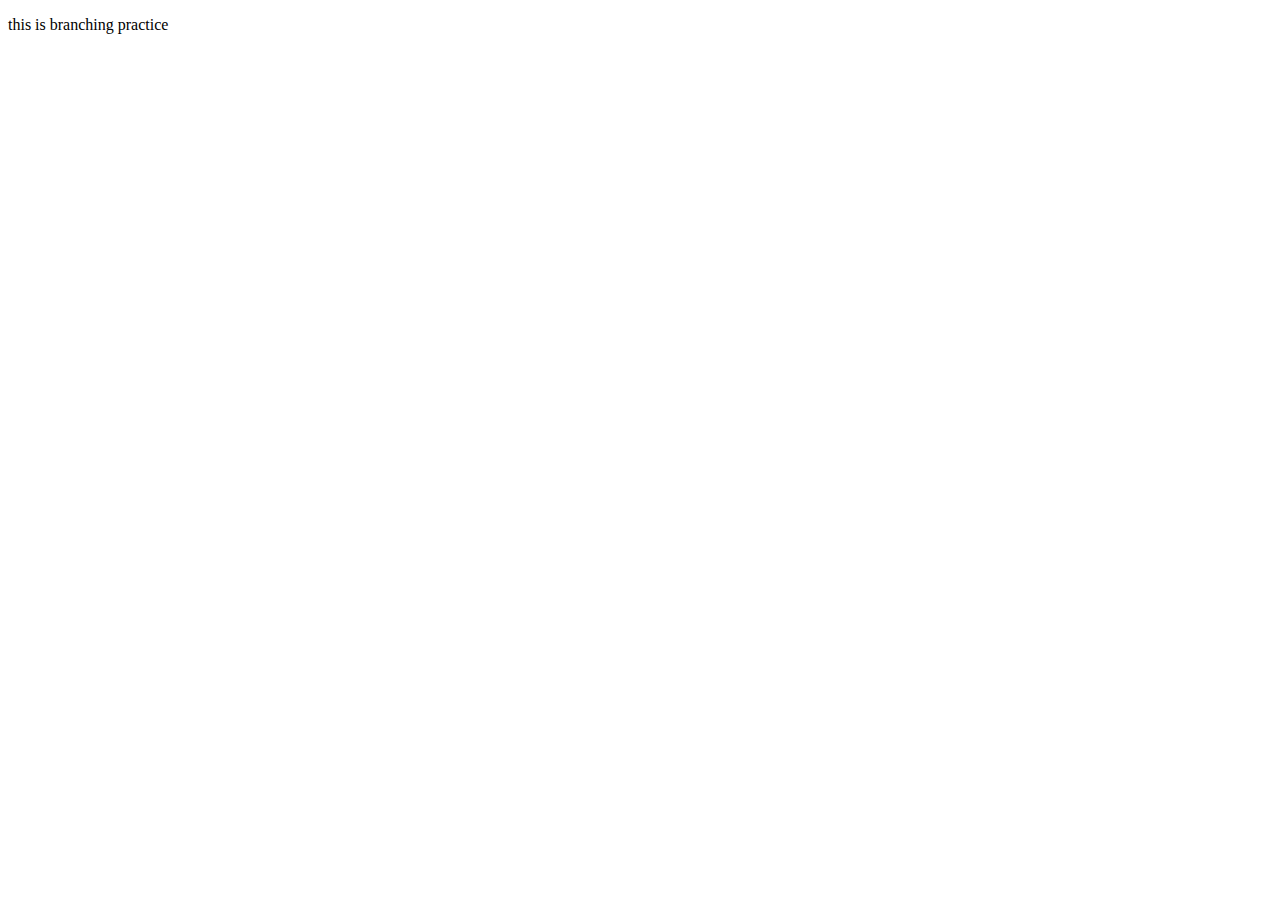
<file: index.html>
<!DOCTYPE html>
<html lang="en">
<head>
  <meta charset="UTF-8">
  <meta name="viewport" content="width=device-width, initial-scale=1.0">
  <title>Document</title>
</head>
<body>
  <p>this is branching practice</p>
</body>
</html>
</file>
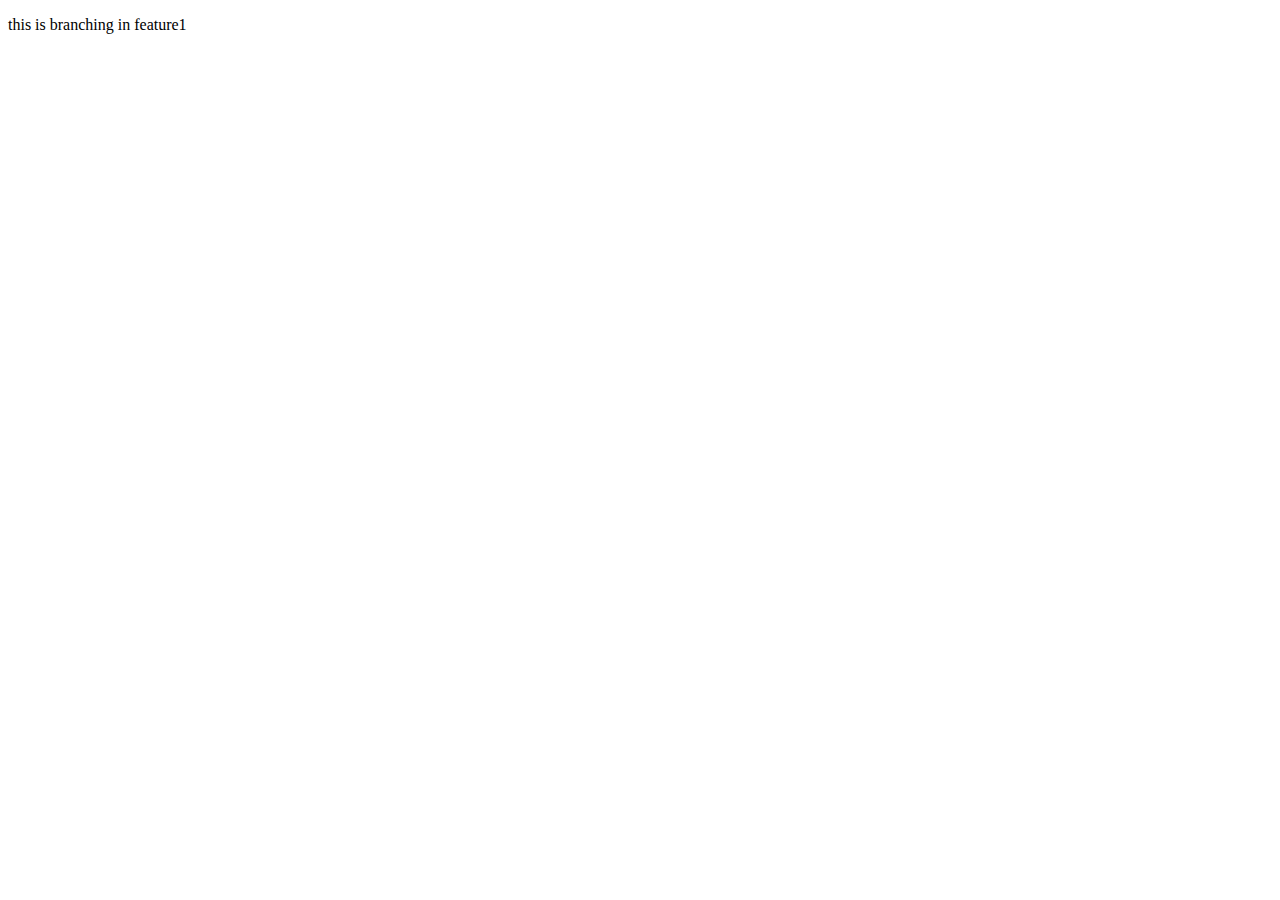
<file: index2.html>
<!DOCTYPE html>
<html lang="en">
<head>
  <meta charset="UTF-8">
  <meta name="viewport" content="width=device-width, initial-scale=1.0">
  <title>Document</title>
</head>
<body>
  <p>this is branching in feature1</p>
  
</body>
</html>
</file>
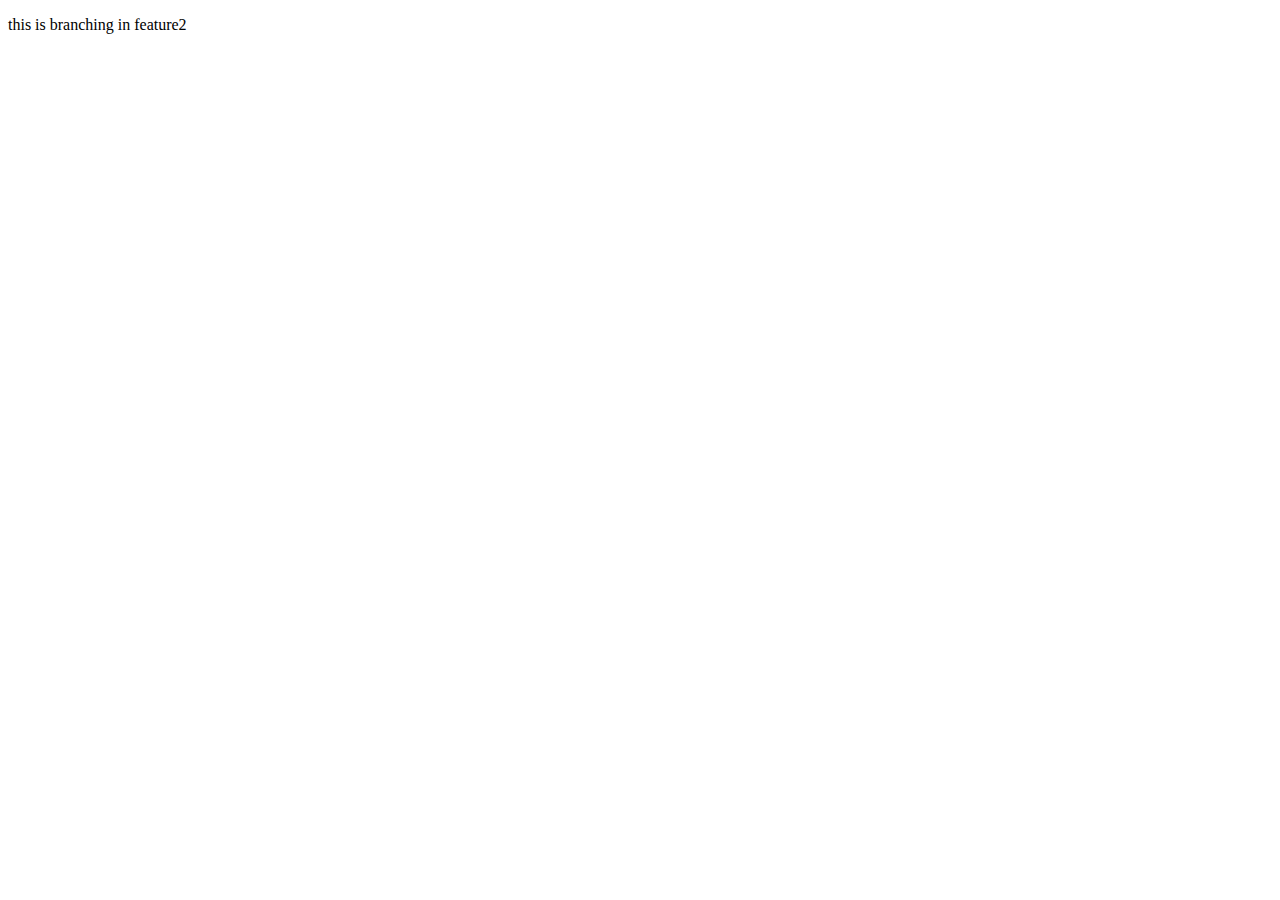
<file: index3.html>
<!DOCTYPE html>
<html lang="en">
<head>
  <meta charset="UTF-8">
  <meta name="viewport" content="width=device-width, initial-scale=1.0">
  <title>Document</title>
</head>
<body>
  <p>this is branching in feature2
  </p>
  
</body>
</html>
</file>
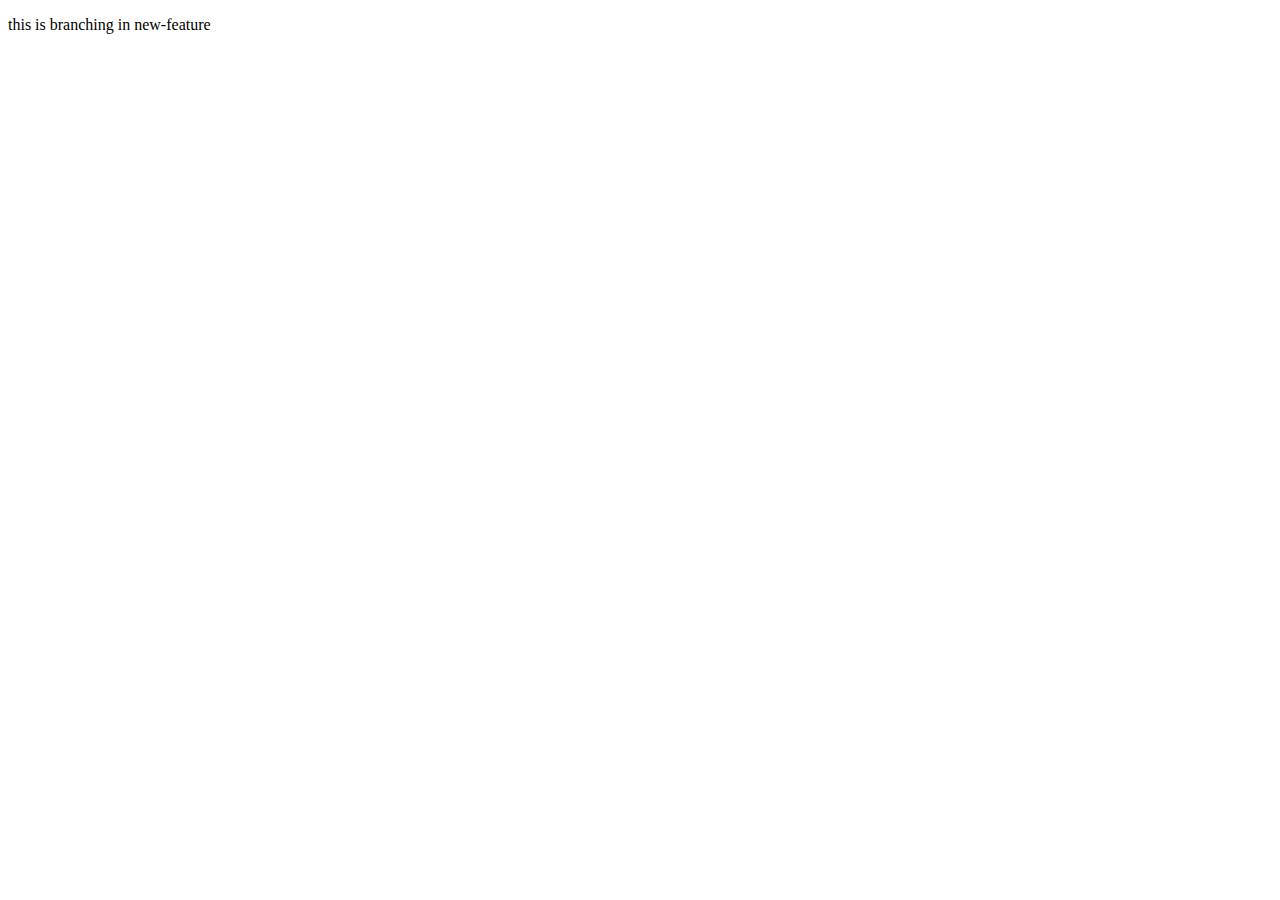
<file: index4.html>
<!DOCTYPE html>
<html lang="en">
<head>
  <meta charset="UTF-8">
  <meta name="viewport" content="width=device-width, initial-scale=1.0">
  <title>Document</title>
</head>
<body>
  <p>this is branching in new-feature</p>
</body>
</html>
</file>
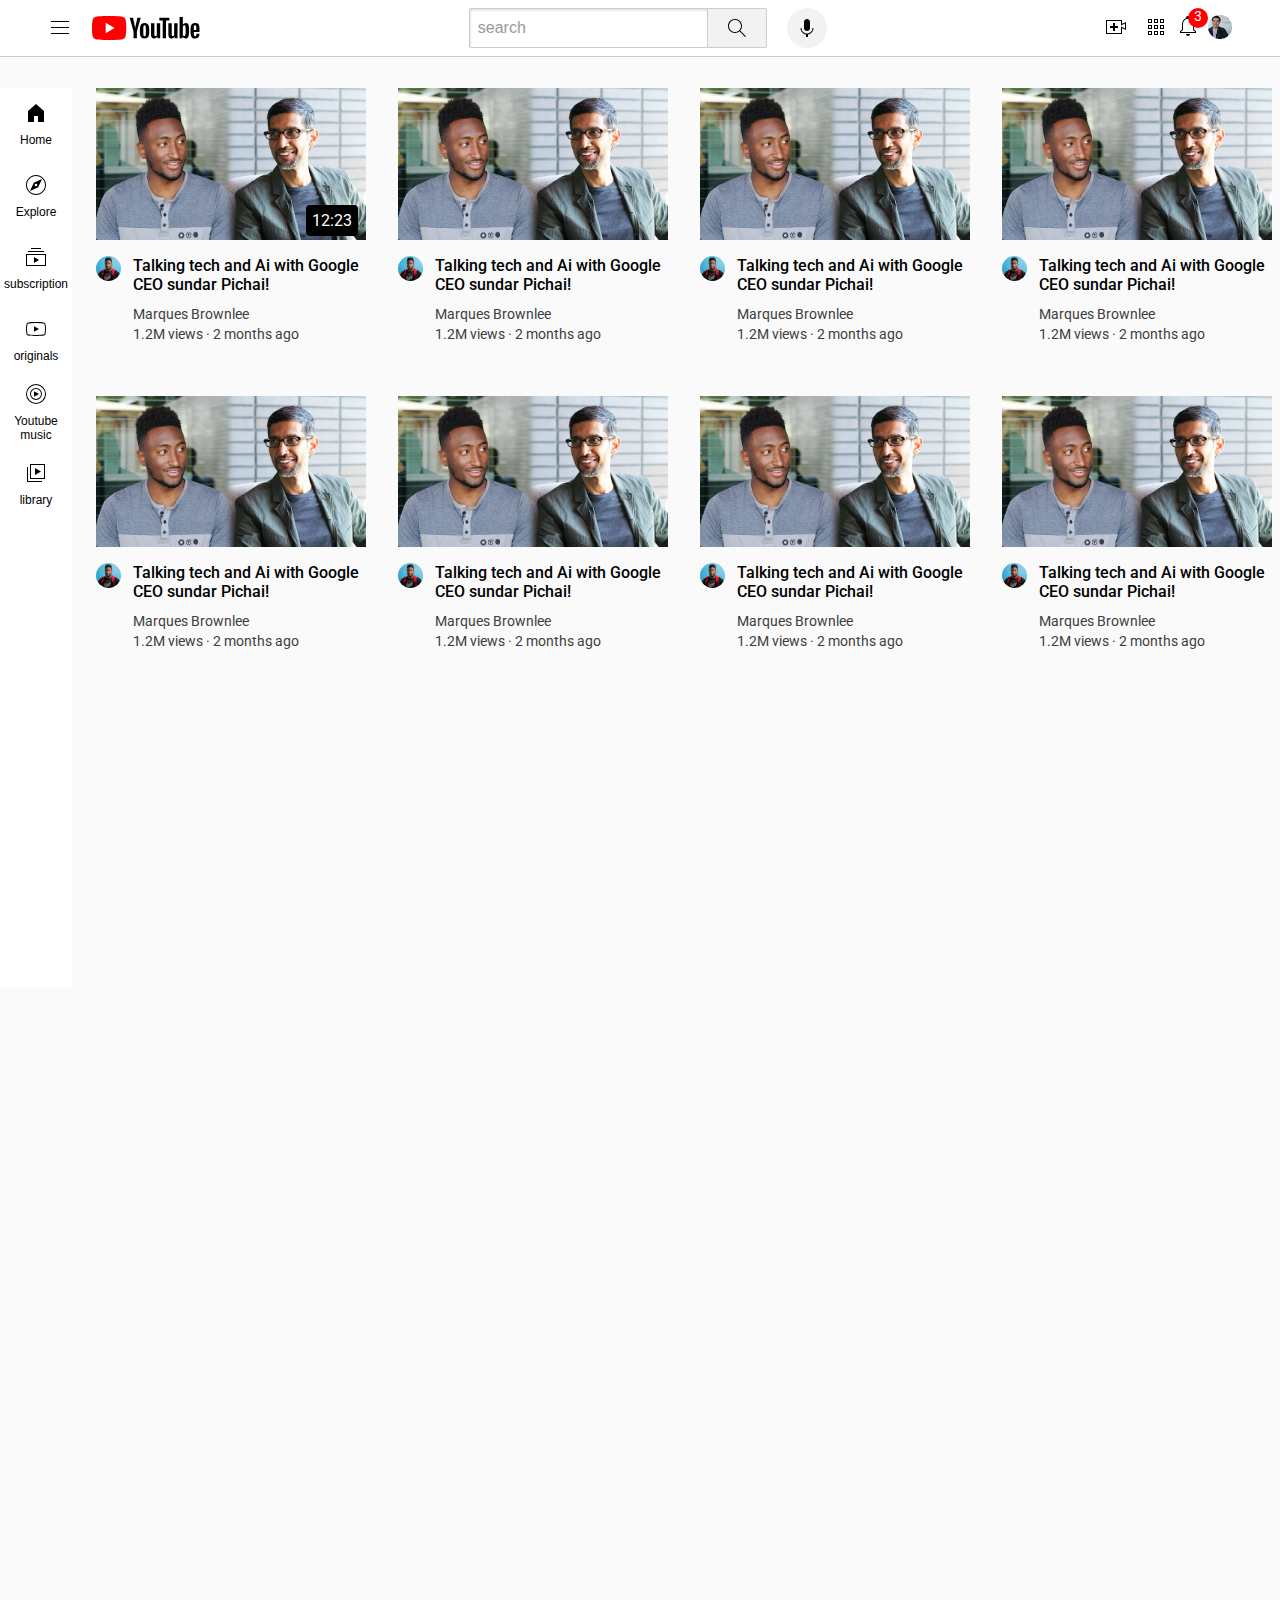
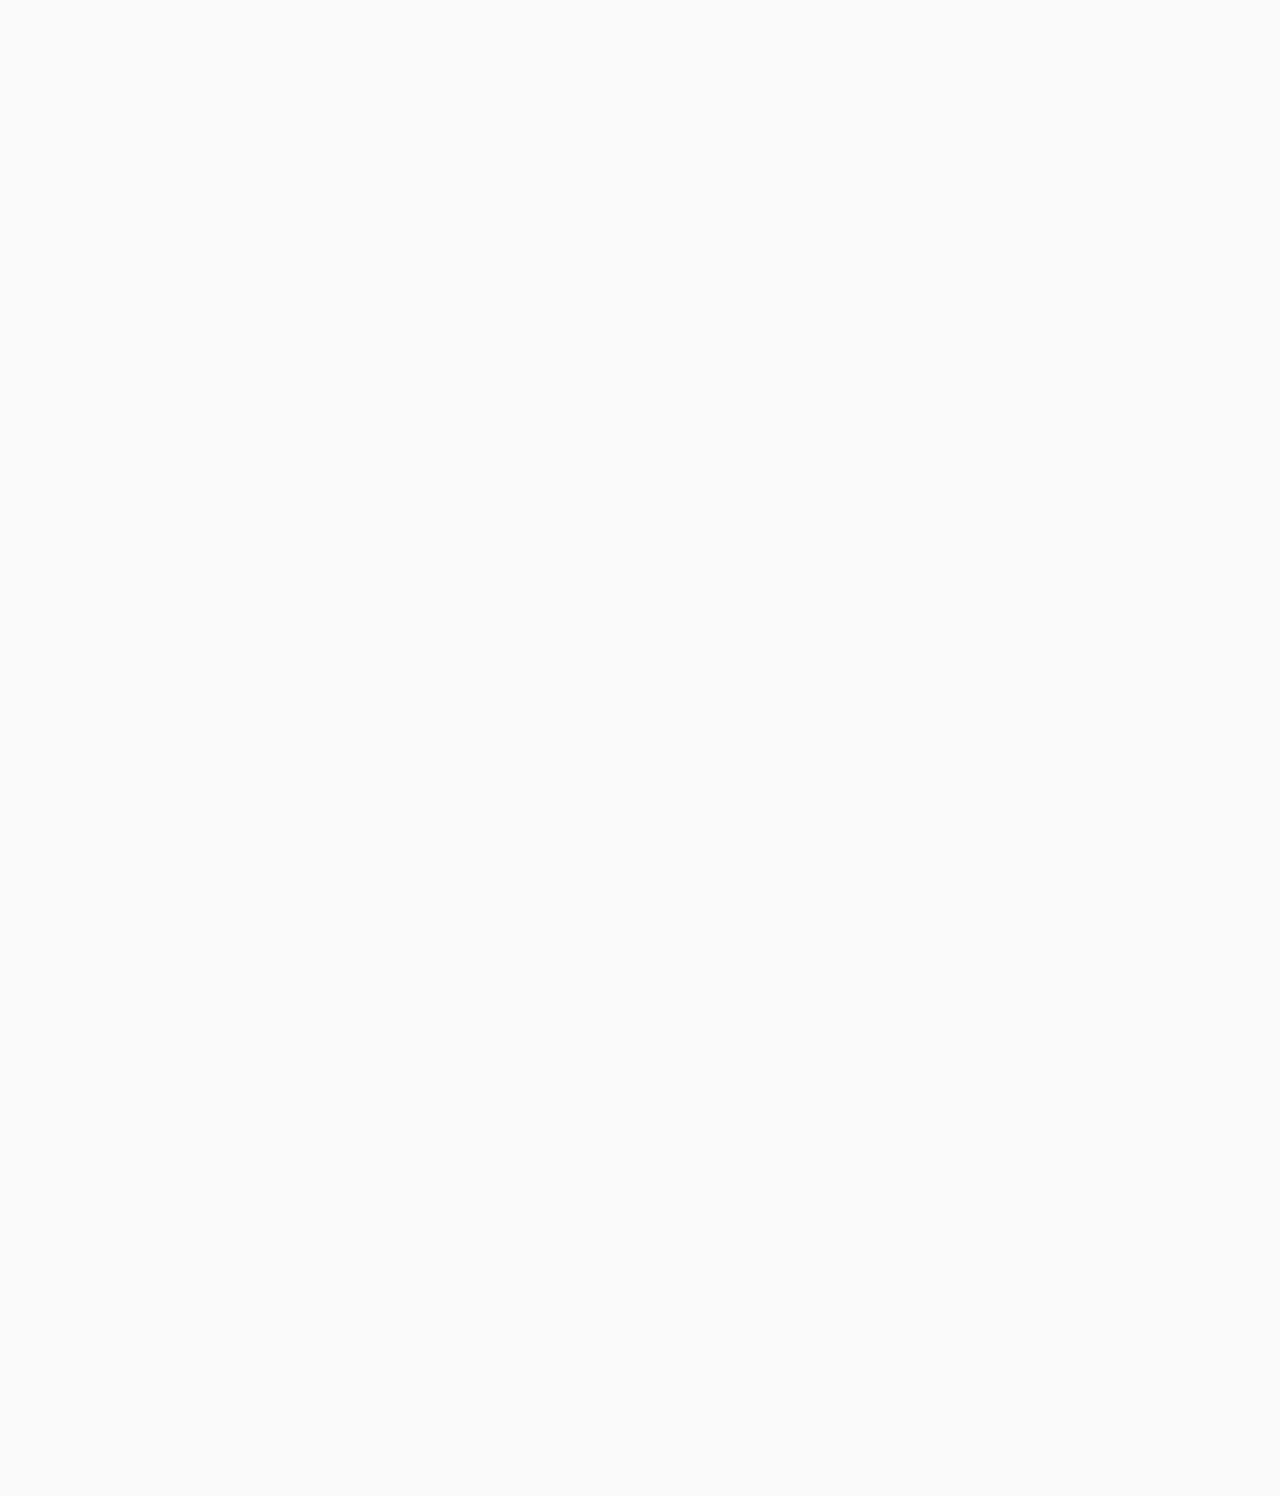
<file: youtube.html>
<!doctype html>
<html>
  <head>
    <meta charset="UTF-8">
    <meta name="author" content="sundar">
    <meta name="viewport" content="width=device-width,initial-scale=1.0">
    <link rel="preconnect" href="https://fonts.googleapis.com">
<link rel="preconnect" href="https://fonts.gstatic.com" crossorigin>
<link href="https://fonts.googleapis.com/css2?family=Roboto:ital,wght@0,100;0,300;0,400;0,500;0,700;0,900;1,100;1,300;1,400;1,500;1,700;1,900&display=swap" rel="stylesheet">
    <title>Youtube-clone</title>
    <link rel="stylesheet" href="header.css">
    <link rel="stylesheet" href="video-section.css">
    <link rel="stylesheet" href="left-navbar.css">
    <Style>
      body{
        height:3000px;
        padding-top:80px;
        padding-left:88px;
        background-color: hsl(0,0%,98%);
      }
    </Style>
  </head>
  <body>
    <div class="header">
      <div class="left-section">
        <button class="menu">
          <img class="menu-icon" src="/images/hamburger-menu.svg">
        </button>
        <img src="images/youtube-logo.svg" class="youtube-logo">
      </div>
      <div class="middle-section">
        <input type="text" placeholder="search" class="search-bar">
        <button class="search">
          <img class="search-icon" src="images/search.svg">
          <div class="tooltip-search">search</div>
        </button>
  
        <button class="audio">
          <img src="images/voice-search-icon.svg" class="audio-icon">
          <div class="tooltip-audio">Search by audio</div>

        </button>
      </div>
      <div class="right-section">
        <button class="upload">
          <img src="images/upload.svg" class="upload-icon">
        </button><button class="apps">
          <img src="images/youtube-apps.svg" class="apps-icon">
        </button>
        <div class="notification">
          <img src="images/notifications.svg" class="notification-icon">
          <P>3</P>
        </div><button class="my-channel">
          <img src="images/my-channel.jpeg" class="my-channel-icon">
        </button>
      </div>
    </div>
    <div class="left-navbar">
      <div class="sidebar"><img src="/images/home.svg" class="home-icon">
        <p>Home</p></div>
      <div class="sidebar"><img src="/images/explore.svg" class="home-icon">
        <p>Explore</p></div>
      <div class="sidebar"><img src="/images/subscriptions.svg" class="home-icon">
        <p>subscription</p></div>
      <div class="sidebar">    <img src="/images/originals.svg" class="home-icon">
        <p>originals</p></div>
      <div class="sidebar"> <img src="/images/youtube-music.svg" class="home-icon">
        <p>Youtube music</p></div>
      <div class="sidebar"><img src="/images/library.svg" class="home-icon">
        <p>library</p></div>
      
  
  
    
    </div>

    <div class="video-section">
      <div class="video-preview">
        <div class="thumbnail-div">
       <img class="thumbnail" src="images/thumbnail-1.webp" alt="thumbnail" height="300px" width="300px">
       <div class="time" >12:23</div>
       </div>
       <div class="video-preview-body">
        <div class="channel">
          <img class="channel-icon" src="/images/channel-1.jpeg">
          <div class="tooltip-channel">
            <img class="channel-icon-tooltip" src="/images/channel-1.jpeg">
            <div class="right-section-tooltip">
              <p class="youtuber-name" >Marques Brownlee</p>
              <P class="subs">5M subscribers</P>
            </div>
          </div>
        </div>
        <div class="video-preview-info">
          <p class="video-preview-title">Talking tech and Ai with Google CEO sundar Pichai!</p>
          <p class="video-preview-channel-name">Marques Brownlee</p>
          <p class="video-preview-video-status">1.2M views &#183; 2 months ago </p>
        </div>
       </div>
      </div>

      <div class="video-preview">
        <img class="thumbnail" src="images/thumbnail-1.webp" alt="thumbnail" height="300px" width="300px">
        <div class="video-preview-body">
         <div class="channel">
           <img class="channel-icon" src="/images/channel-1.jpeg">
         </div>
         <div class="video-preview-info">
           <p class="video-preview-title">Talking tech and Ai with Google CEO sundar Pichai!</p>
           <p class="video-preview-channel-name">Marques Brownlee</p>
           <p class="video-preview-video-status">1.2M views &#183; 2 months ago </p>
         </div>
        </div>
       </div>
    
    <div class="video-preview">
      <img class="thumbnail" src="images/thumbnail-1.webp" alt="thumbnail" height="300px" width="300px">
      <div class="video-preview-body">
       <div class="channel">
         <img class="channel-icon" src="/images/channel-1.jpeg">
       </div>
       <div class="video-preview-info">
         <p class="video-preview-title">Talking tech and Ai with Google CEO sundar Pichai!</p>
         <p class="video-preview-channel-name">Marques Brownlee</p>
         <p class="video-preview-video-status">1.2M views &#183; 2 months ago </p>
       </div>
      </div>
     </div>
     <div class="video-preview">
      <img class="thumbnail" src="images/thumbnail-1.webp" alt="thumbnail" height="300px" width="300px">
      <div class="video-preview-body">
       <div class="channel">
         <img class="channel-icon" src="/images/channel-1.jpeg">
       </div>
       <div class="video-preview-info">
         <p class="video-preview-title">Talking tech and Ai with Google CEO sundar Pichai!</p>
         <p class="video-preview-channel-name">Marques Brownlee</p>
         <p class="video-preview-video-status">1.2M views &#183; 2 months ago </p>
       </div>
      </div>
     </div>

     <div class="video-preview">
      <img class="thumbnail" src="images/thumbnail-1.webp" alt="thumbnail" height="300px" width="300px">
      <div class="video-preview-body">
       <div class="channel">
         <img class="channel-icon" src="/images/channel-1.jpeg">
       </div>
       <div class="video-preview-info">
         <p class="video-preview-title">Talking tech and Ai with Google CEO sundar Pichai!</p>
         <p class="video-preview-channel-name">Marques Brownlee</p>
         <p class="video-preview-video-status">1.2M views &#183; 2 months ago </p>
       </div>
      </div>
     </div>

     <div class="video-preview">
      <img class="thumbnail" src="images/thumbnail-1.webp" alt="thumbnail" height="300px" width="300px">
      <div class="video-preview-body">
       <div class="channel">
         <img class="channel-icon" src="/images/channel-1.jpeg">
       </div>
       <div class="video-preview-info">
         <p class="video-preview-title">Talking tech and Ai with Google CEO sundar Pichai!</p>
         <p class="video-preview-channel-name">Marques Brownlee</p>
         <p class="video-preview-video-status">1.2M views &#183; 2 months ago </p>
       </div>
      </div>
     </div>

     <div class="video-preview">
      <img class="thumbnail" src="images/thumbnail-1.webp" alt="thumbnail" height="300px" width="300px">
      <div class="video-preview-body">
       <div class="channel">
         <img class="channel-icon" src="/images/channel-1.jpeg">
       </div>
       <div class="video-preview-info">
         <p class="video-preview-title">Talking tech and Ai with Google CEO sundar Pichai!</p>
         <p class="video-preview-channel-name">Marques Brownlee</p>
         <p class="video-preview-video-status">1.2M views &#183; 2 months ago </p>
       </div>
      </div>
     </div>

     <div class="video-preview">
      <img class="thumbnail" src="images/thumbnail-1.webp" alt="thumbnail" height="300px" width="300px">
      <div class="video-preview-body">
       <div class="channel">
         <img class="channel-icon" src="/images/channel-1.jpeg">
       </div>
       <div class="video-preview-info">
         <p class="video-preview-title">Talking tech and Ai with Google CEO sundar Pichai!</p>
         <p class="video-preview-channel-name">Marques Brownlee</p>
         <p class="video-preview-video-status">1.2M views &#183; 2 months ago </p>
       </div>
      </div>
     </div>
   
     </div>
  </body>
</html>
</file>
<file: header.css>
.header{
  position:fixed;
  top:0px;
  left:0px;
  right:0px;
  z-index:100;
}
.header{
  height:56px;
  display: flex;
  justify-content: space-between;
  align-items: center;
  background-color: white;
  margin-top:0px;
  border-width:0 0 1px 0;
  border-style: solid;
  border-color: hsl(0, 0%, 80%);
}
img{
  height:24px;  
}
.left-section
{
  display:flex;
  flex-direction:row;
  justify-content:space-between;
  align-items:center;
  margin-left:40px;

}
button{
  border:none;
  background-color:white;
  height:40px;
  width:40px;
}
.menu{
  margin-right:12px;
  display:flex;
  justify-content: center;
  align-items:center; 
}
.middle-section{
  display:flex;
  align-items:center;
  flex:0.4;
  justify-content:center;
  background-color: ;
}

.right-section{
  display:flex;
  flex-direction:row;
  justify-content:space-between;
  align-items:center;
  margin-right:40px;
 
}
.search-bar{
  border-width:1px;
  border-style:solid;
  border-radius:2px 0px  0px 2px;
  border-color: hsl(0, 0%, 80%);
  box-shadow: inset 1px 2px 2px hsl(0, 0%, 90%);
  padding-left:8px;
  height:36px;
  flex:1;
  width: 0px;
}
.search-bar::placeholder{
  font-size:16px;
  color:hsl(0, 0%, 60%);
}
.search{
  height:40px;
  width:60px;
  background-color:hsl(0, 0%, 95%);
  border-width:1px;
  border-style:solid;
  border-color:hsl(0, 0%, 80%);
  margin-left: -1px;
  border-radius: 0px 2px 2px 0px;
  display:flex;
  align-items:center;
  justify-content: center;
  position:relative;
}
.audio{
  background-color: hsl(0, 0%, 95%);
  border-radius:20px;
  margin-left:20px;
  display:flex;
  align-items:center;
  justify-content: center;
}
.notification{
  position:relative;
}
.notification p{
  position:absolute;
  background-color: red;
  color:white;
  width:20px;
  height:20px;
  text-align:center;
  border-radius: 40px;
  top:-20px;
  right:-8px;
  font-size:14px;
}
.tooltip-search{
  position:absolute;
  z-index: 100;
  background-color: hsla(0, 0%, 30%,0.8);
  top:48px;
  padding:6px;
  color:white;
opacity:0;
transition:opacity 0.5;
pointer-events: none;
text-wrap:nowrap;

}
.search:hover .tooltip-search{
  opacity:1;
}
.audio{
  position:relative;
}
.audio:hover .tooltip-audio{
  opacity:1;
}
.tooltip-audio{
  position:absolute;
  z-index: 100;
  background-color: hsla(0, 0%, 30%,0.8);
  top:48px;
  padding:6px;
  color:white;
opacity:0;
transition:opacity 0.5;
pointer-events: none;
text-wrap:nowrap;

}
</file>
<file: video-section.css>
body{
  font-family: roboto;
}.video-section{
  display:grid;
  grid-template-columns: 1fr 1fr 1fr 1fr;
  column-gap: 32px;
  row-gap:40px;
}
@media (max-width:1100px)
{
  .video-section{
    display:grid;
    grid-template-columns:1fr 1fr 1fr;
    column-gap:28px;

  }

}
  
@media (max-width:760px)
{
  .video-section
  {
    display:grid;
    grid-template-columns:1fr 1fr;
    column-gap:24px;

  }
}
}
.video-preview{
}
.thumbnail-div{
  width:100%;
  position: relative;
}
.thumbnail{
  width:100%;
  height:auto;
}
.time{
  background-color: black;
  color:white;
  position:absolute;
  padding:6px 6px;
  border-radius: 4px;
  bottom:8px;
  right:8px;
}
.video-preview-body{
  display:flex;
  flex-direction:row;
  align-items:start;
  margin-top:12px;
}
.channel{
  width:40px;
  margin-right:12px;
}
.channel-icon{
  width:100%;
  height:auto;
  border-radius:80px;
}
.video-preview-title{
 font-size:16px;
 font-weight:500;
 margin-top:0px;
 margin-bottom:12px;
}
.video-preview-channel-name, .video-preview-video-status{
  font-size:14px;
  font-weight:regular;
  color:hsl(0, 0%, 24%);
}
.video-preview-channel-name{
  margin-top:0px;
  margin-bottom:4px;
}
.video-preview-video-status{
  margin-top:0px;
  
}
.channel{
  position:relative;
}
.tooltip-channel{
  position:absolute;
  display:flex;
  text-wrap:nowrap;
  gap:20px;
  padding:20px;
  background-color: white;
  align-items: center;
  border-radius:8px;
  box-shadow: 1px 1px 8px hsl(0, 0%, 80%);
  opacity:0;
  transition: opacity 100ms;
}
.tooltip-channel p{
  margin:0px;
  inherits:
  
}
.tooltip-channel .right-section-tooltip .youtuber-name{
  font-size:20px;
  font-family:roboto;
  font-weight:500;
}
.tooltip-channel .subs{
margin-top:8px;
}
.tooltip-channel .channel-icon-tooltip{
  width:60px;
  height:auto;
  border-radius:80px;
}
.channel:hover .tooltip-channel{
  opacity:1;
  pointer-events:none;
}
</file>
<file: left-navbar.css>
.sidebar{
  width:72px;
  height:72px;
  display:flex;
  flex-direction: column;
  gap:8px;
  align-items: center;
  justify-content: center;
  text-align: center;
}
.sidebar p{
  margin:0px;
  font-family: arial;
  font-size:12px;
}
.left-navbar{
  display:flex;
  flex-direction:column;
  gap:0px;
  position:fixed;
  height:100%;
  z-index: 100;
  background-color: white;
  left:0px;
  top:88px;
}
.sidebar:hover{
  background-color: hsl(0, 0%, 90%);
}
</file>
